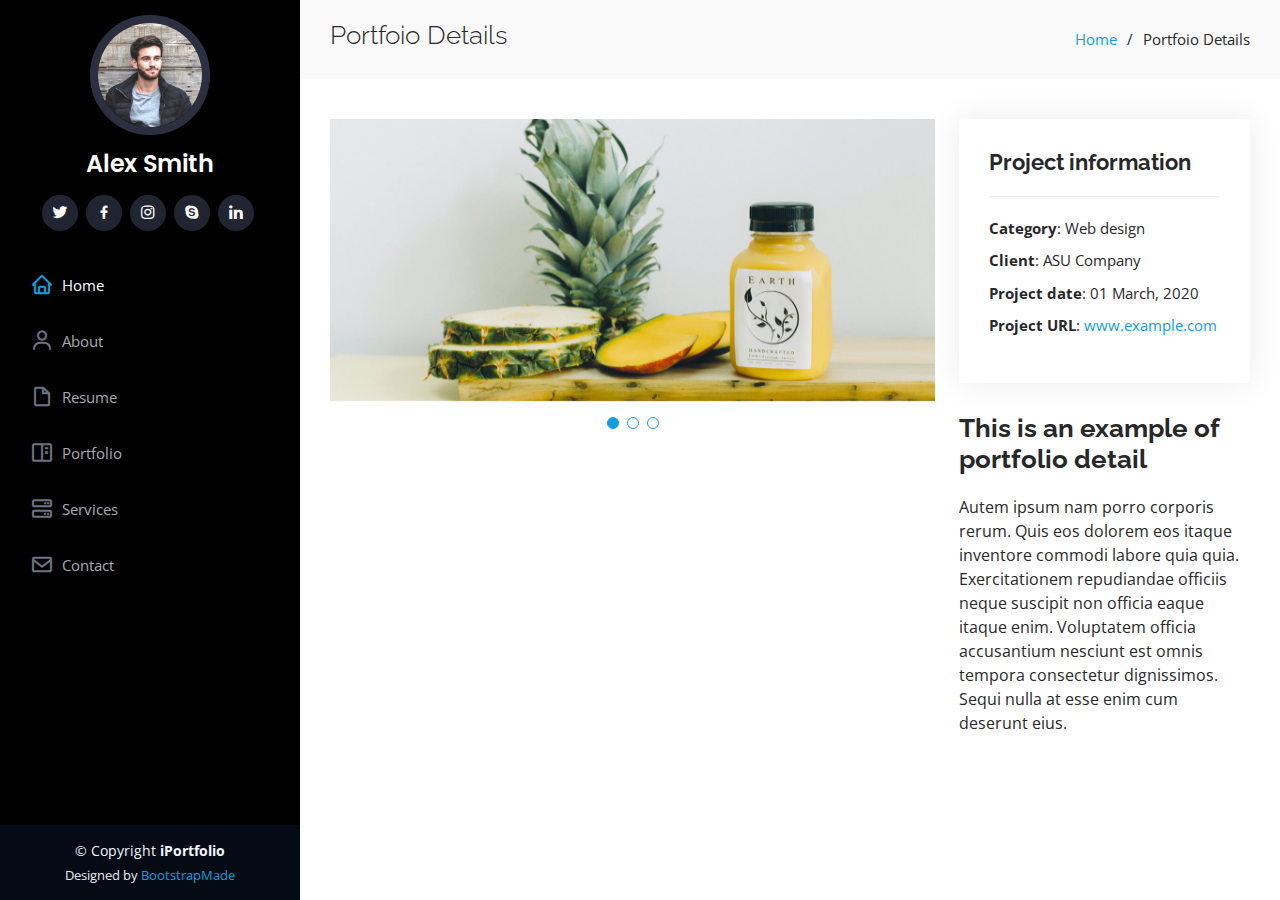
<file: portfolio-details.html>
<!DOCTYPE html>
<html lang="en">

<head>
  <meta charset="utf-8">
  <meta content="width=device-width, initial-scale=1.0" name="viewport">

  <title>Portfolio Details - iPortfolio Bootstrap Template</title>
  <meta content="" name="description">
  <meta content="" name="keywords">

  <!-- Favicons -->
  <link href="assets/img/favicon.png" rel="icon">
  <link href="assets/img/apple-touch-icon.png" rel="apple-touch-icon">

  <!-- Google Fonts -->
  <link href="https://fonts.googleapis.com/css?family=Open+Sans:300,300i,400,400i,600,600i,700,700i|Raleway:300,300i,400,400i,500,500i,600,600i,700,700i|Poppins:300,300i,400,400i,500,500i,600,600i,700,700i" rel="stylesheet">

  <!-- Vendor CSS Files -->
  <link href="assets/vendor/aos/aos.css" rel="stylesheet">
  <link href="assets/vendor/bootstrap/css/bootstrap.min.css" rel="stylesheet">
  <link href="assets/vendor/bootstrap-icons/bootstrap-icons.css" rel="stylesheet">
  <link href="assets/vendor/boxicons/css/boxicons.min.css" rel="stylesheet">
  <link href="assets/vendor/glightbox/css/glightbox.min.css" rel="stylesheet">
  <link href="assets/vendor/swiper/swiper-bundle.min.css" rel="stylesheet">

  <!-- Template Main CSS File -->
  <link href="assets/css/style.css" rel="stylesheet">

  <!-- =======================================================
  * Template Name: iPortfolio
  * Updated: Jan 29 2024 with Bootstrap v5.3.2
  * Template URL: https://bootstrapmade.com/iportfolio-bootstrap-portfolio-websites-template/
  * Author: BootstrapMade.com
  * License: https://bootstrapmade.com/license/
  ======================================================== -->
</head>

<body>

  <!-- ======= Mobile nav toggle button ======= -->
  <i class="bi bi-list mobile-nav-toggle d-xl-none"></i>

  <!-- ======= Header ======= -->
  <header id="header">
    <div class="d-flex flex-column">

      <div class="profile">
        <img src="assets/img/profile-img.jpg" alt="" class="img-fluid rounded-circle">
        <h1 class="text-light"><a href="index.html">Alex Smith</a></h1>
        <div class="social-links mt-3 text-center">
          <a href="#" class="twitter"><i class="bx bxl-twitter"></i></a>
          <a href="#" class="facebook"><i class="bx bxl-facebook"></i></a>
          <a href="#" class="instagram"><i class="bx bxl-instagram"></i></a>
          <a href="#" class="google-plus"><i class="bx bxl-skype"></i></a>
          <a href="#" class="linkedin"><i class="bx bxl-linkedin"></i></a>
        </div>
      </div>

      <nav id="navbar" class="nav-menu navbar">
        <ul>
          <li><a href="#hero" class="nav-link scrollto active"><i class="bx bx-home"></i> <span>Home</span></a></li>
          <li><a href="#about" class="nav-link scrollto"><i class="bx bx-user"></i> <span>About</span></a></li>
          <li><a href="#resume" class="nav-link scrollto"><i class="bx bx-file-blank"></i> <span>Resume</span></a></li>
          <li><a href="#portfolio" class="nav-link scrollto"><i class="bx bx-book-content"></i> <span>Portfolio</span></a></li>
          <li><a href="#services" class="nav-link scrollto"><i class="bx bx-server"></i> <span>Services</span></a></li>
          <li><a href="#contact" class="nav-link scrollto"><i class="bx bx-envelope"></i> <span>Contact</span></a></li>
        </ul>
      </nav><!-- .nav-menu -->
    </div>
  </header><!-- End Header -->

  <main id="main">

    <!-- ======= Breadcrumbs ======= -->
    <section id="breadcrumbs" class="breadcrumbs">
      <div class="container">

        <div class="d-flex justify-content-between align-items-center">
          <h2>Portfoio Details</h2>
          <ol>
            <li><a href="index.html">Home</a></li>
            <li>Portfoio Details</li>
          </ol>
        </div>

      </div>
    </section><!-- End Breadcrumbs -->

    <!-- ======= Portfolio Details Section ======= -->
    <section id="portfolio-details" class="portfolio-details">
      <div class="container">

        <div class="row gy-4">

          <div class="col-lg-8">
            <div class="portfolio-details-slider swiper">
              <div class="swiper-wrapper align-items-center">

                <div class="swiper-slide">
                  <img src="assets/img/portfolio/portfolio-details-1.jpg" alt="">
                </div>

                <div class="swiper-slide">
                  <img src="assets/img/portfolio/portfolio-details-2.jpg" alt="">
                </div>

                <div class="swiper-slide">
                  <img src="assets/img/portfolio/portfolio-details-3.jpg" alt="">
                </div>

              </div>
              <div class="swiper-pagination"></div>
            </div>
          </div>

          <div class="col-lg-4">
            <div class="portfolio-info">
              <h3>Project information</h3>
              <ul>
                <li><strong>Category</strong>: Web design</li>
                <li><strong>Client</strong>: ASU Company</li>
                <li><strong>Project date</strong>: 01 March, 2020</li>
                <li><strong>Project URL</strong>: <a href="#">www.example.com</a></li>
              </ul>
            </div>
            <div class="portfolio-description">
              <h2>This is an example of portfolio detail</h2>
              <p>
                Autem ipsum nam porro corporis rerum. Quis eos dolorem eos itaque inventore commodi labore quia quia. Exercitationem repudiandae officiis neque suscipit non officia eaque itaque enim. Voluptatem officia accusantium nesciunt est omnis tempora consectetur dignissimos. Sequi nulla at esse enim cum deserunt eius.
              </p>
            </div>
          </div>

        </div>

      </div>
    </section><!-- End Portfolio Details Section -->

  </main><!-- End #main -->

  <!-- ======= Footer ======= -->
  <footer id="footer">
    <div class="container">
      <div class="copyright">
        &copy; Copyright <strong><span>iPortfolio</span></strong>
      </div>
      <div class="credits">
        <!-- All the links in the footer should remain intact. -->
        <!-- You can delete the links only if you purchased the pro version. -->
        <!-- Licensing information: https://bootstrapmade.com/license/ -->
        <!-- Purchase the pro version with working PHP/AJAX contact form: https://bootstrapmade.com/iportfolio-bootstrap-portfolio-websites-template/ -->
        Designed by <a href="https://bootstrapmade.com/">BootstrapMade</a>
      </div>
    </div>
  </footer><!-- End  Footer -->

  <a href="#" class="back-to-top d-flex align-items-center justify-content-center"><i class="bi bi-arrow-up-short"></i></a>

  <!-- Vendor JS Files -->
  <script src="assets/vendor/purecounter/purecounter_vanilla.js"></script>
  <script src="assets/vendor/aos/aos.js"></script>
  <script src="assets/vendor/bootstrap/js/bootstrap.bundle.min.js"></script>
  <script src="assets/vendor/glightbox/js/glightbox.min.js"></script>
  <script src="assets/vendor/isotope-layout/isotope.pkgd.min.js"></script>
  <script src="assets/vendor/swiper/swiper-bundle.min.js"></script>
  <script src="assets/vendor/typed.js/typed.umd.js"></script>
  <script src="assets/vendor/waypoints/noframework.waypoints.js"></script>
  <script src="assets/vendor/php-email-form/validate.js"></script>

  <!-- Template Main JS File -->
  <script src="assets/js/main.js"></script>

</body>

</html>
</file>
<file: assets/css/style.css>
/**
* Template Name: iPortfolio
* Updated: Jan 29 2024 with Bootstrap v5.3.2
* Template URL: https://bootstrapmade.com/iportfolio-bootstrap-portfolio-websites-template/
* Author: BootstrapMade.com
* License: https://bootstrapmade.com/license/
*/

/*--------------------------------------------------------------
# General
--------------------------------------------------------------*/
body {
  font-family: "Open Sans", sans-serif;
  color: #272829;
}

a {
  color: #149ddd;
  text-decoration: none;
}

a:hover {
  color: #37b3ed;
  text-decoration: none;
}

h1,
h2,
h3,
h4,
h5,
h6 {
  font-family: "Raleway", sans-serif;
}

/*--------------------------------------------------------------
# Back to top button
--------------------------------------------------------------*/
.back-to-top {
  position: fixed;
  visibility: hidden;
  opacity: 0;
  right: 15px;
  bottom: 15px;
  z-index: 996;
  background: #149ddd;
  width: 40px;
  height: 40px;
  border-radius: 50px;
  transition: all 0.4s;
}

.back-to-top i {
  font-size: 28px;
  color: #fff;
  line-height: 0;
}

.back-to-top:hover {
  background: #2eafec;
  color: #fff;
}

.back-to-top.active {
  visibility: visible;
  opacity: 1;
}

/*--------------------------------------------------------------
# Header
--------------------------------------------------------------*/
#header {
  position: fixed;
  top: 0;
  left: 0;
  bottom: 0;
  width: 300px;
  transition: all ease-in-out 0.5s;
  z-index: 9997;
  transition: all 0.5s;
  padding: 0 15px;
  background: black;
  overflow-y: auto;
}

#header .profile img {
  margin: 15px auto;
  display: block;
  width: 120px;
  border: 8px solid #2c2f3f;
}

#header .profile h1 {
  font-size: 24px;
  margin: 0;
  padding: 0;
  font-weight: 600;
  -moz-text-align-last: center;
  text-align-last: center;
  font-family: "Poppins", sans-serif;
}

#header .profile h1 a,
#header .profile h1 a:hover {
  color: #fff;
  text-decoration: none;
}

#header .profile .social-links a {
  font-size: 18px;
  display: inline-block;
  background: #212431;
  color: #fff;
  line-height: 1;
  padding: 8px 0;
  margin-right: 4px;
  border-radius: 50%;
  text-align: center;
  width: 36px;
  height: 36px;
  transition: 0.3s;
}

#header .profile .social-links a:hover {
  background: #149ddd;
  color: #fff;
  text-decoration: none;
}

#main {
  margin-left: 300px;
}

.container,
.container-fluid {
  padding-left: 30px;
  padding-right: 30px;
}

@media (max-width: 1199px) {
  #header {
    left: -300px;
  }

  #main {
    margin-left: 0;
  }

  .container,
  .container-fluid {
    padding-left: 12px;
    padding-right: 12px;
  }
}

/*--------------------------------------------------------------
# Navigation Menu
--------------------------------------------------------------*/
/* Desktop Navigation */
.nav-menu {
  padding: 30px 0 0 0;
}

.nav-menu * {
  margin: 0;
  padding: 0;
  list-style: none;
}

.nav-menu>ul>li {
  position: relative;
  white-space: nowrap;
}

.nav-menu a,
.nav-menu a:focus {
  display: flex;
  align-items: center;
  color: #a8a9b4;
  padding: 12px 15px;
  margin-bottom: 8px;
  transition: 0.3s;
  font-size: 15px;
}

.nav-menu a i,
.nav-menu a:focus i {
  font-size: 24px;
  padding-right: 8px;
  color: #6f7180;
}

.nav-menu a:hover,
.nav-menu .active,
.nav-menu .active:focus,
.nav-menu li:hover>a {
  text-decoration: none;
  color: #fff;
}

.nav-menu a:hover i,
.nav-menu .active i,
.nav-menu .active:focus i,
.nav-menu li:hover>a i {
  color: #149ddd;
}

/* Mobile Navigation */
.mobile-nav-toggle {
  position: fixed;
  right: 15px;
  top: 15px;
  z-index: 9998;
  border: 0;
  font-size: 24px;
  transition: all 0.4s;
  outline: none !important;
  background-color: #149ddd;
  color: #fff;
  width: 40px;
  height: 40px;
  display: inline-flex;
  align-items: center;
  justify-content: center;
  line-height: 0;
  border-radius: 50px;
  cursor: pointer;
}

.mobile-nav-active {
  overflow: hidden;
}

.mobile-nav-active #header {
  left: 0;
}

/*--------------------------------------------------------------
# Hero Section
--------------------------------------------------------------*/
#hero {
  width: 100%;
  height: 100vh;
  background: url("../img/hero_bg.png") top center;
  background-size: cover;
}

@media only screen and (max-width: 768px) {
  #hero {
    background-position: right center;
  }
}


#hero:before {
  content: "";
  background: rgba(5, 13, 24, 0.3);
  position: absolute;
  bottom: 0;
  top: 0;
  left: 0;
  right: 0;
  z-index: 1;
}

#hero .hero-container {
  position: relative;
  z-index: 2;
  min-width: 300px;
}

#hero h1 {
  margin: 0 0 10px 0;
  font-size: 64px;
  font-weight: 700;
  line-height: 56px;
  color: #fff;
}

#hero p {
  color: #fff;
  margin-bottom: 50px;
  font-size: 26px;
  font-family: "Poppins", sans-serif;
}

#hero p span {
  color: #fff;
  padding-bottom: 4px;
  letter-spacing: 1px;
  border-bottom: 3px solid #149ddd;
}

@media (min-width: 1024px) {
  #hero {
    background-attachment: fixed;
  }
}

@media (max-width: 768px) {
  #hero h1 {
    font-size: 28px;
    line-height: 36px;
  }

  #hero h2 {
    font-size: 18px;
    line-height: 24px;
    margin-bottom: 30px;
  }
}

/*--------------------------------------------------------------
# Sections General
--------------------------------------------------------------*/
section {
  padding: 60px 0;
  overflow: hidden;
}

.section-bg {
  background: #f5f8fd;
}

.section-title {
  padding-bottom: 30px;
}

.section-title h2 {
  font-size: 32px;
  font-weight: bold;
  margin-bottom: 20px;
  padding-bottom: 20px;
  position: relative;
  color: #173b6c;
}

.section-title h2::after {
  content: "";
  position: absolute;
  display: block;
  width: 50px;
  height: 3px;
  background: #149ddd;
  bottom: 0;
  left: 0;
}

.section-title p {
  margin-bottom: 0;
}

/*--------------------------------------------------------------
# About
--------------------------------------------------------------*/
.about .content h3 {
  font-weight: 700;
  font-size: 26px;
  color: #173b6c;
}

.about .content ul {
  list-style: none;
  padding: 0;
}

.about .content ul li {
  margin-bottom: 20px;
  display: flex;
  align-items: center;
}

.about .content ul strong {
  margin-right: 10px;
}

.about .content ul i {
  font-size: 16px;
  margin-right: 5px;
  color: #149ddd;
  line-height: 0;
}

.about .content p:last-child {
  margin-bottom: 0;
}

/*--------------------------------------------------------------
# Facts
--------------------------------------------------------------*/
.facts {
  padding-bottom: 30px;
}

.facts .count-box {
  padding: 30px;
  width: 100%;
}

.facts .count-box i {
  display: block;
  font-size: 44px;
  color: #149ddd;
  float: left;
  line-height: 0;
}

.facts .count-box span {
  font-size: 48px;
  line-height: 40px;
  display: block;
  font-weight: 700;
  color: #050d18;
  margin-left: 60px;
}

.facts .count-box p {
  padding: 15px 0 0 0;
  margin: 0 0 0 60px;
  font-family: "Raleway", sans-serif;
  font-size: 14px;
  color: #122f57;
}

.facts .count-box a {
  font-weight: 600;
  display: block;
  margin-top: 20px;
  color: #122f57;
  font-size: 15px;
  font-family: "Poppins", sans-serif;
  transition: ease-in-out 0.3s;
}

.facts .count-box a:hover {
  color: #1f5297;
}

/*--------------------------------------------------------------
# skills
--------------------------------------------------------------*/
.skills .progress {
  height: 60px;
  display: block;
  background: none;
  border-radius: 0;
}

.skills .progress .skill {
  padding: 0;
  margin: 0 0 6px 0;
  text-transform: uppercase;
  display: block;
  font-weight: 600;
  font-family: "Poppins", sans-serif;
  color: #050d18;
}

.skills .progress .skill .val {
  float: right;
  font-style: normal;
}

.skills .progress-bar-wrap {
  background: #dce8f8;
  height: 10px;
}

.skills .progress-bar {
  width: 1px;
  height: 10px;
  transition: 0.9s;
  background-color: #149ddd;
}

/*--------------------------------------------------------------
# Resume
--------------------------------------------------------------*/
.resume .resume-title {
  font-size: 26px;
  font-weight: 700;
  margin-top: 20px;
  margin-bottom: 20px;
  color: #050d18;
}

.resume .resume-item {
  padding: 0 0 20px 20px;
  margin-top: -2px;
  border-left: 2px solid #1f5297;
  position: relative;
}

.resume .resume-item h4 {
  line-height: 18px;
  font-size: 18px;
  font-weight: 600;
  text-transform: uppercase;
  font-family: "Poppins", sans-serif;
  color: #050d18;
  margin-bottom: 10px;
}

.resume .resume-item h5 {
  font-size: 16px;
  background: #e4edf9;
  padding: 5px 15px;
  display: inline-block;
  font-weight: 600;
  margin-bottom: 10px;
}

.resume .resume-item ul {
  padding-left: 20px;
}

.resume .resume-item ul li {
  padding-bottom: 10px;
}

.resume .resume-item:last-child {
  padding-bottom: 0;
}

.resume .resume-item::before {
  content: "";
  position: absolute;
  width: 16px;
  height: 16px;
  border-radius: 50px;
  left: -9px;
  top: 0;
  background: #fff;
  border: 2px solid #1f5297;
}

/*--------------------------------------------------------------
# Portfolio
--------------------------------------------------------------*/
.portfolio .portfolio-item {
  margin-bottom: 30px;
}

.portfolio #portfolio-flters {
  padding: 0;
  margin: 0 auto 35px auto;
  list-style: none;
  text-align: center;
  background: #fff;
  border-radius: 50px;
  padding: 2px 15px;
}

.portfolio #portfolio-flters li {
  cursor: pointer;
  display: inline-block;
  padding: 10px 15px 8px 15px;
  font-size: 14px;
  font-weight: 600;
  line-height: 1;
  text-transform: uppercase;
  color: #272829;
  margin-bottom: 5px;
  transition: all 0.3s ease-in-out;
}

.portfolio #portfolio-flters li:hover,
.portfolio #portfolio-flters li.filter-active {
  color: #149ddd;
}

.portfolio #portfolio-flters li:last-child {
  margin-right: 0;
}

.portfolio .portfolio-wrap {
  transition: 0.3s;
  position: relative;
  overflow: hidden;
  z-index: 1;
}

.portfolio .portfolio-wrap::before {
  content: "";
  background: rgba(255, 255, 255, 0.5);
  position: absolute;
  left: 0;
  right: 0;
  top: 0;
  bottom: 0;
  transition: all ease-in-out 0.3s;
  z-index: 2;
  opacity: 0;
}

.portfolio .portfolio-wrap .portfolio-links {
  opacity: 1;
  left: 0;
  right: 0;
  bottom: -60px;
  z-index: 3;
  position: absolute;
  transition: all ease-in-out 0.3s;
  display: flex;
  justify-content: center;
}

.portfolio .portfolio-wrap .portfolio-links a {
  color: #fff;
  font-size: 28px;
  text-align: center;
  background: rgba(20, 157, 221, 0.75);
  transition: 0.3s;
  width: 50%;
}

.portfolio .portfolio-wrap .portfolio-links a:hover {
  background: rgba(20, 157, 221, 0.95);
}

.portfolio .portfolio-wrap .portfolio-links a+a {
  border-left: 1px solid #37b3ed;
}

.portfolio .portfolio-wrap:hover::before {
  top: 0;
  left: 0;
  right: 0;
  bottom: 0;
  opacity: 1;
}

.portfolio .portfolio-wrap:hover .portfolio-links {
  opacity: 1;
  bottom: 0;
}

/*--------------------------------------------------------------
# Portfolio Details
--------------------------------------------------------------*/
.portfolio-details {
  padding-top: 40px;
}

.portfolio-details .portfolio-details-slider img {
  width: 100%;
}

.portfolio-details .portfolio-details-slider .swiper-pagination {
  margin-top: 20px;
  position: relative;
}

.portfolio-details .portfolio-details-slider .swiper-pagination .swiper-pagination-bullet {
  width: 12px;
  height: 12px;
  background-color: #fff;
  opacity: 1;
  border: 1px solid #149ddd;
}

.portfolio-details .portfolio-details-slider .swiper-pagination .swiper-pagination-bullet-active {
  background-color: #149ddd;
}

.portfolio-details .portfolio-info {
  padding: 30px;
  box-shadow: 0px 0 30px rgba(5, 13, 24, 0.08);
}

.portfolio-details .portfolio-info h3 {
  font-size: 22px;
  font-weight: 700;
  margin-bottom: 20px;
  padding-bottom: 20px;
  border-bottom: 1px solid #eee;
}

.portfolio-details .portfolio-info ul {
  list-style: none;
  padding: 0;
  font-size: 15px;
}

.portfolio-details .portfolio-info ul li+li {
  margin-top: 10px;
}

.portfolio-details .portfolio-description {
  padding-top: 30px;
}

.portfolio-details .portfolio-description h2 {
  font-size: 26px;
  font-weight: 700;
  margin-bottom: 20px;
}

.portfolio-details .portfolio-description p {
  padding: 0;
}

/*--------------------------------------------------------------
# Services
--------------------------------------------------------------*/
.services .icon-box {
  margin-bottom: 20px;
}

.services .icon {
  float: left;
  display: flex;
  align-items: center;
  justify-content: center;
  width: 54px;
  height: 54px;
  background: #149ddd;
  border-radius: 50%;
  transition: 0.5s;
  border: 1px solid #149ddd;
}

.services .icon i {
  color: #fff;
  font-size: 24px;
  line-height: 0;
}

.services .icon-box:hover .icon {
  background: #fff;
}

.services .icon-box:hover .icon i {
  color: #149ddd;
}

.services .title {
  margin-left: 80px;
  font-weight: 700;
  margin-bottom: 15px;
  font-size: 18px;
}

.services .title a {
  color: #343a40;
}

.services .title a:hover {
  color: #149ddd;
}

.services .description {
  margin-left: 80px;
  line-height: 24px;
  font-size: 14px;
}

/*--------------------------------------------------------------
# Testimonials
--------------------------------------------------------------*/
.testimonials .testimonials-carousel,
.testimonials .testimonials-slider {
  overflow: hidden;
}

.testimonials .testimonial-item {
  box-sizing: content-box;
  text-align: center;
  min-height: 320px;
}

.testimonials .testimonial-item .testimonial-img {
  width: 90px;
  border-radius: 50%;
  margin: 0 auto;
}

.testimonials .testimonial-item h3 {
  font-size: 18px;
  font-weight: bold;
  margin: 10px 0 5px 0;
  color: #111;
}

.testimonials .testimonial-item h4 {
  font-size: 14px;
  color: #999;
  margin: 0;
}

.testimonials .testimonial-item .quote-icon-left,
.testimonials .testimonial-item .quote-icon-right {
  color: #c3e8fa;
  font-size: 26px;
}

.testimonials .testimonial-item .quote-icon-left {
  display: inline-block;
  left: -5px;
  position: relative;
}

.testimonials .testimonial-item .quote-icon-right {
  display: inline-block;
  right: -5px;
  position: relative;
  top: 10px;
}

.testimonials .testimonial-item p {
  font-style: italic;
  margin: 0 15px 15px 15px;
  padding: 20px;
  background: #fff;
  position: relative;
  margin-bottom: 35px;
  border-radius: 6px;
  box-shadow: 0px 2px 15px rgba(0, 0, 0, 0.1);
}

.testimonials .testimonial-item p::after {
  content: "";
  width: 0;
  height: 0;
  border-top: 20px solid #fff;
  border-right: 20px solid transparent;
  border-left: 20px solid transparent;
  position: absolute;
  bottom: -20px;
  left: calc(50% - 20px);
}

.testimonials .swiper-pagination {
  margin-top: 20px;
  position: relative;
}

.testimonials .swiper-pagination .swiper-pagination-bullet {
  width: 12px;
  height: 12px;
  background-color: #fff;
  opacity: 1;
  border: 1px solid #149ddd;
}

.testimonials .swiper-pagination .swiper-pagination-bullet-active {
  background-color: #149ddd;
}

/*--------------------------------------------------------------
# Contact
--------------------------------------------------------------*/
.contact {
  padding-bottom: 130px;
}

.contact .info {
  padding: 30px;
  background: #fff;
  width: 100%;
  box-shadow: 0 0 24px 0 rgba(0, 0, 0, 0.12);
}

.contact .info i {
  font-size: 20px;
  color: #149ddd;
  float: left;
  width: 44px;
  height: 44px;
  background: #dff3fc;
  display: flex;
  justify-content: center;
  align-items: center;
  border-radius: 50px;
  transition: all 0.3s ease-in-out;
}

.contact .info h4 {
  padding: 0 0 0 60px;
  font-size: 22px;
  font-weight: 600;
  margin-bottom: 5px;
  color: #050d18;
}

.contact .info p {
  padding: 0 0 10px 60px;
  margin-bottom: 20px;
  font-size: 14px;
  color: #173b6c;
}

.contact .info .email p {
  padding-top: 5px;
}

.contact .info .social-links {
  padding-left: 60px;
}

.contact .info .social-links a {
  font-size: 18px;
  display: inline-block;
  background: #333;
  color: #fff;
  line-height: 1;
  padding: 8px 0;
  border-radius: 50%;
  text-align: center;
  width: 36px;
  height: 36px;
  transition: 0.3s;
  margin-right: 10px;
}

.contact .info .social-links a:hover {
  background: #149ddd;
  color: #fff;
}

.contact .info .email:hover i,
.contact .info .address:hover i,
.contact .info .phone:hover i {
  background: #149ddd;
  color: #fff;
}

.contact .php-email-form {
  width: 100%;
  padding: 30px;
  background: #fff;
  box-shadow: 0 0 24px 0 rgba(0, 0, 0, 0.12);
}

.contact .php-email-form .form-group {
  padding-bottom: 8px;
}

.contact .php-email-form .validate {
  display: none;
  color: red;
  margin: 0 0 15px 0;
  font-weight: 400;
  font-size: 13px;
}

.contact .php-email-form .error-message {
  display: none;
  color: #fff;
  background: #ed3c0d;
  text-align: left;
  padding: 15px;
  font-weight: 600;
}

.contact .php-email-form .error-message br+br {
  margin-top: 25px;
}

.contact .php-email-form .sent-message {
  display: none;
  color: #fff;
  background: #18d26e;
  text-align: center;
  padding: 15px;
  font-weight: 600;
}

.contact .php-email-form .loading {
  display: none;
  background: #fff;
  text-align: center;
  padding: 15px;
}

.contact .php-email-form .loading:before {
  content: "";
  display: inline-block;
  border-radius: 50%;
  width: 24px;
  height: 24px;
  margin: 0 10px -6px 0;
  border: 3px solid #18d26e;
  border-top-color: #eee;
  animation: animate-loading 1s linear infinite;
}

.contact .php-email-form .form-group {
  margin-bottom: 15px;
}

.contact .php-email-form label {
  padding-bottom: 8px;
}

.contact .php-email-form input,
.contact .php-email-form textarea {
  border-radius: 0;
  box-shadow: none;
  font-size: 14px;
}

.contact .php-email-form input {
  height: 44px;
}

.contact .php-email-form textarea {
  padding: 10px 15px;
}

.contact .php-email-form button[type=submit] {
  background: #149ddd;
  border: 0;
  padding: 10px 24px;
  color: #fff;
  transition: 0.4s;
  border-radius: 4px;
}

.contact .php-email-form button[type=submit]:hover {
  background: #37b3ed;
}

@keyframes animate-loading {
  0% {
    transform: rotate(0deg);
  }

  100% {
    transform: rotate(360deg);
  }
}

/*--------------------------------------------------------------
# Breadcrumbs
--------------------------------------------------------------*/
.breadcrumbs {
  padding: 20px 0;
  background: #f9f9f9;
}

.breadcrumbs h2 {
  font-size: 26px;
  font-weight: 300;
}

.breadcrumbs ol {
  display: flex;
  flex-wrap: wrap;
  list-style: none;
  padding: 0;
  margin: 0;
  font-size: 15px;
}

.breadcrumbs ol li+li {
  padding-left: 10px;
}

.breadcrumbs ol li+li::before {
  display: inline-block;
  padding-right: 10px;
  color: #0e2442;
  content: "/";
}

@media (max-width: 768px) {
  .breadcrumbs .d-flex {
    display: block !important;
  }

  .breadcrumbs ol {
    display: block;
  }

  .breadcrumbs ol li {
    display: inline-block;
  }
}

/*--------------------------------------------------------------
# Footer
--------------------------------------------------------------*/
#footer {
  padding: 15px;
  color: #f4f6fd;
  font-size: 14px;
  position: fixed;
  left: 0;
  bottom: 0;
  width: 300px;
  z-index: 9999;
  background: #040b14;
}

#footer .copyright {
  text-align: center;
}

#footer .credits {
  padding-top: 5px;
  text-align: center;
  font-size: 13px;
  color: #eaebf0;
}

@media (max-width: 1199px) {
  #footer {
    position: static;
    width: auto;
    padding-right: 20px 15px;
  }
}
</file>
